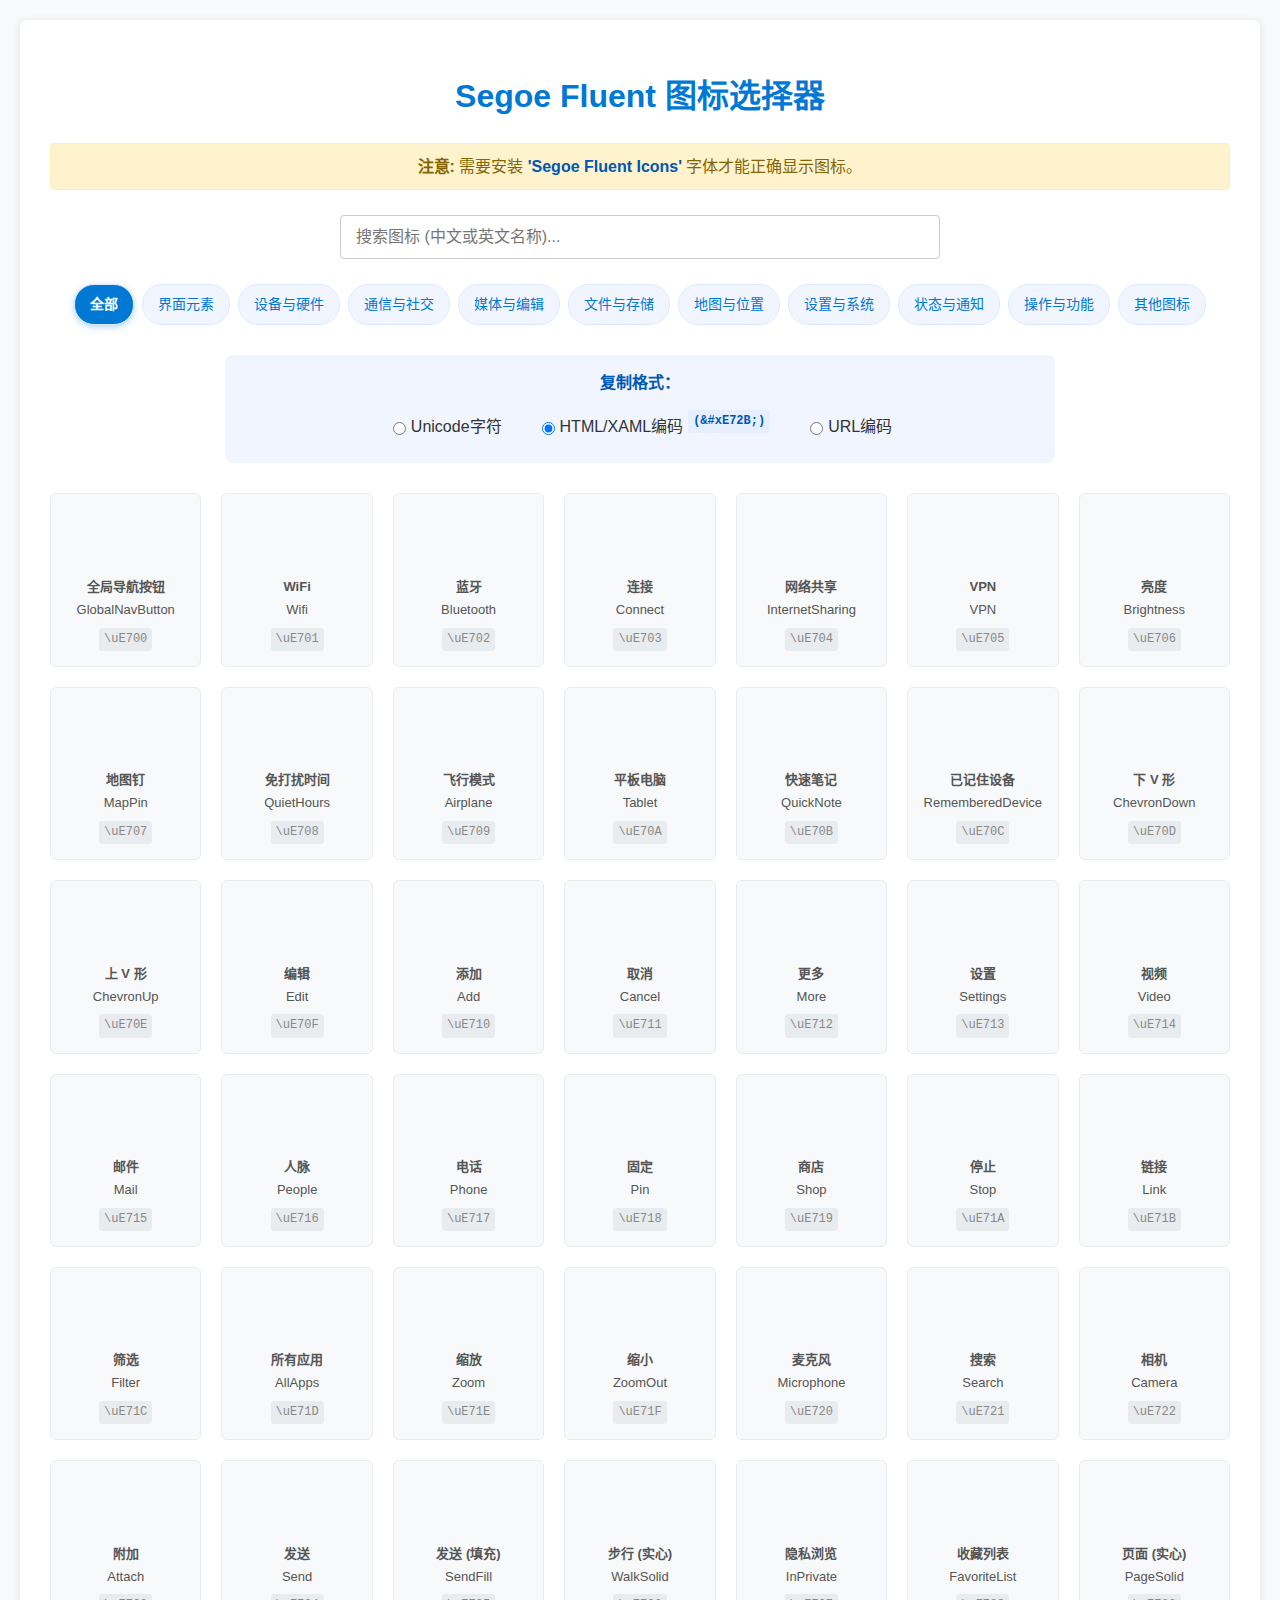
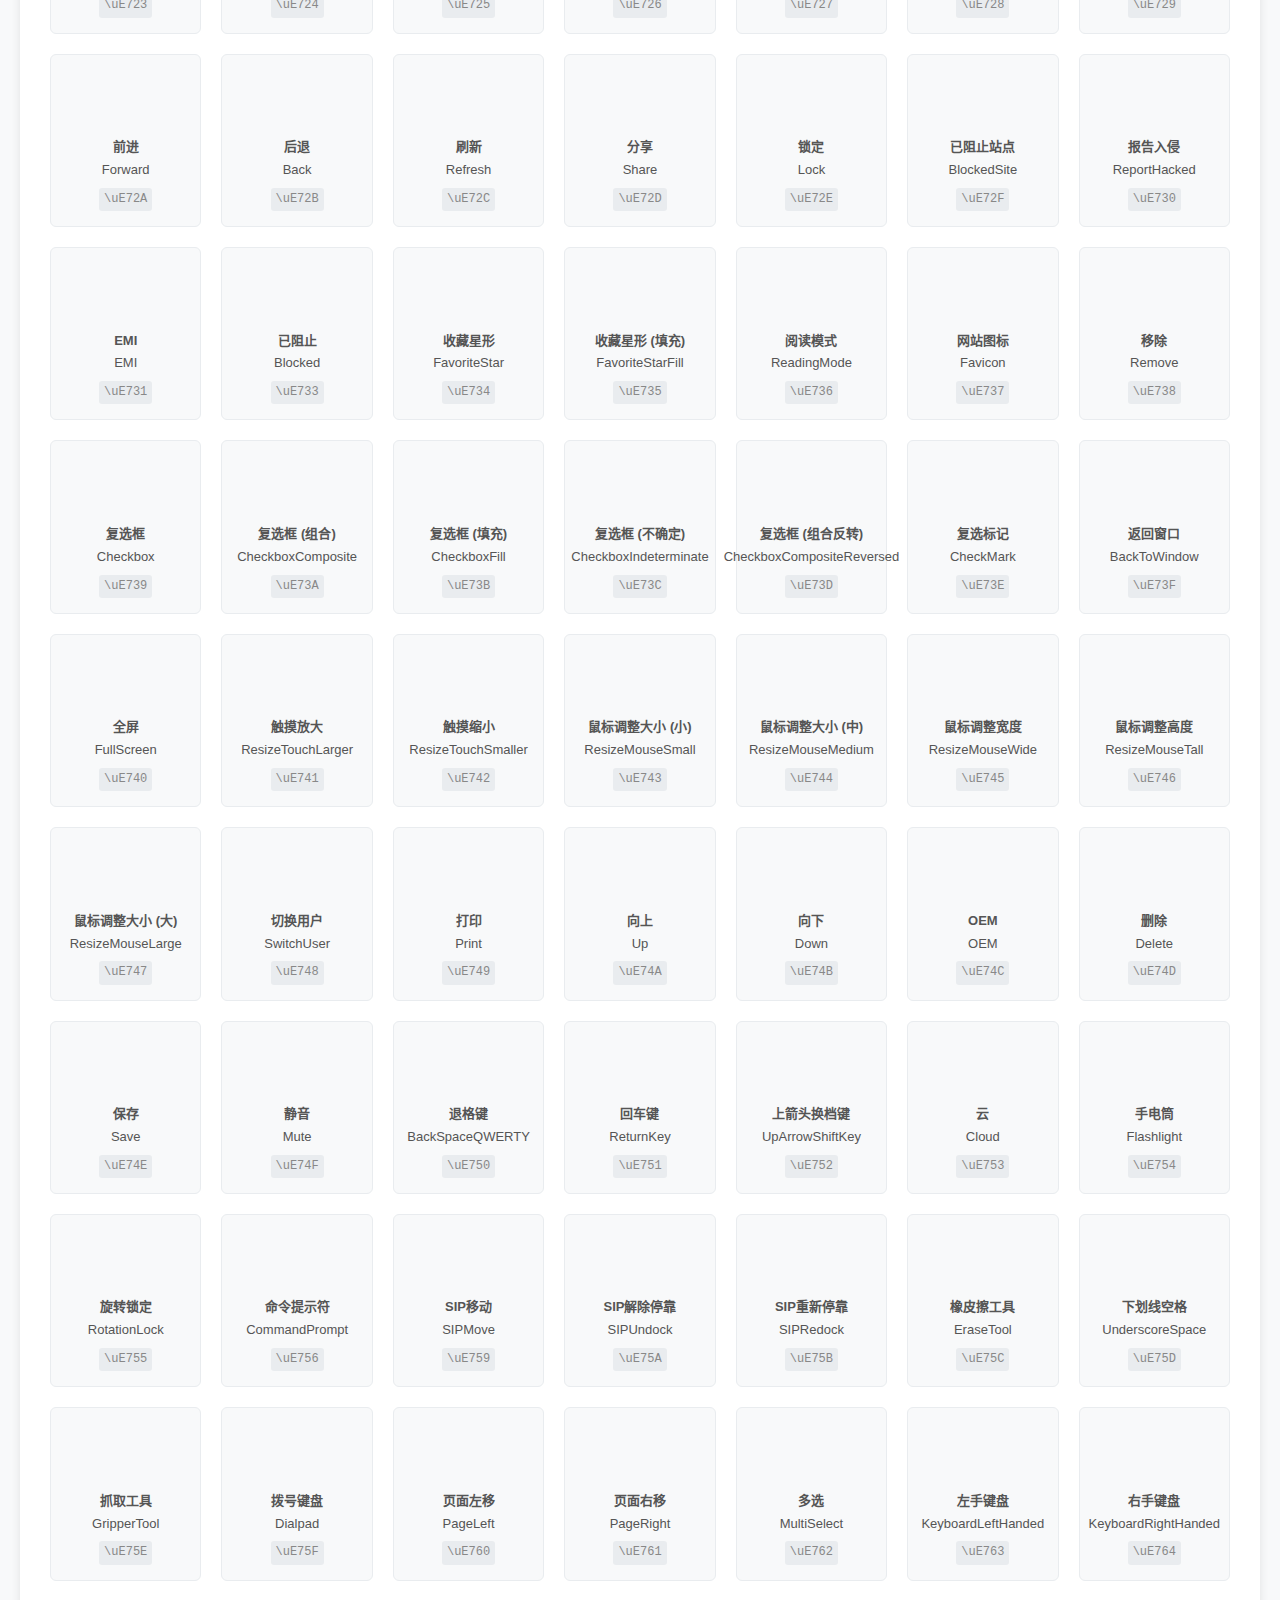
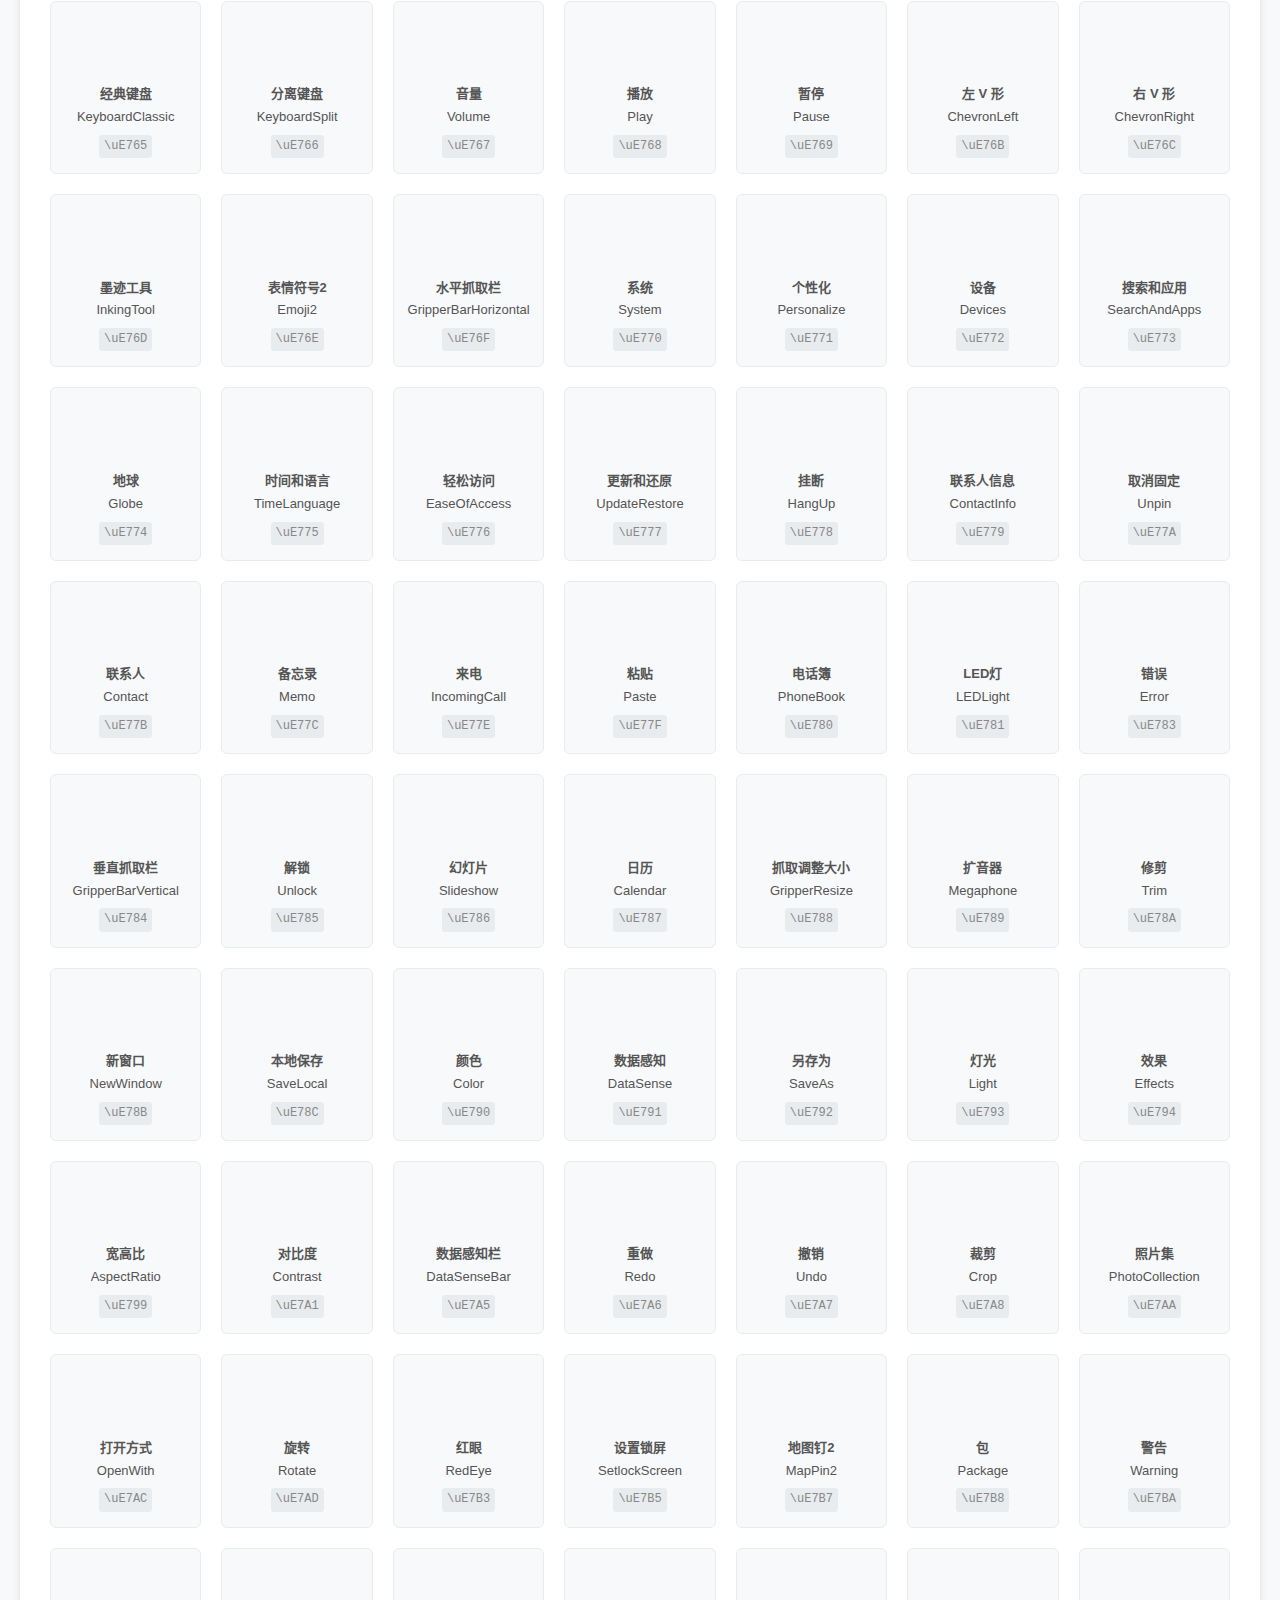
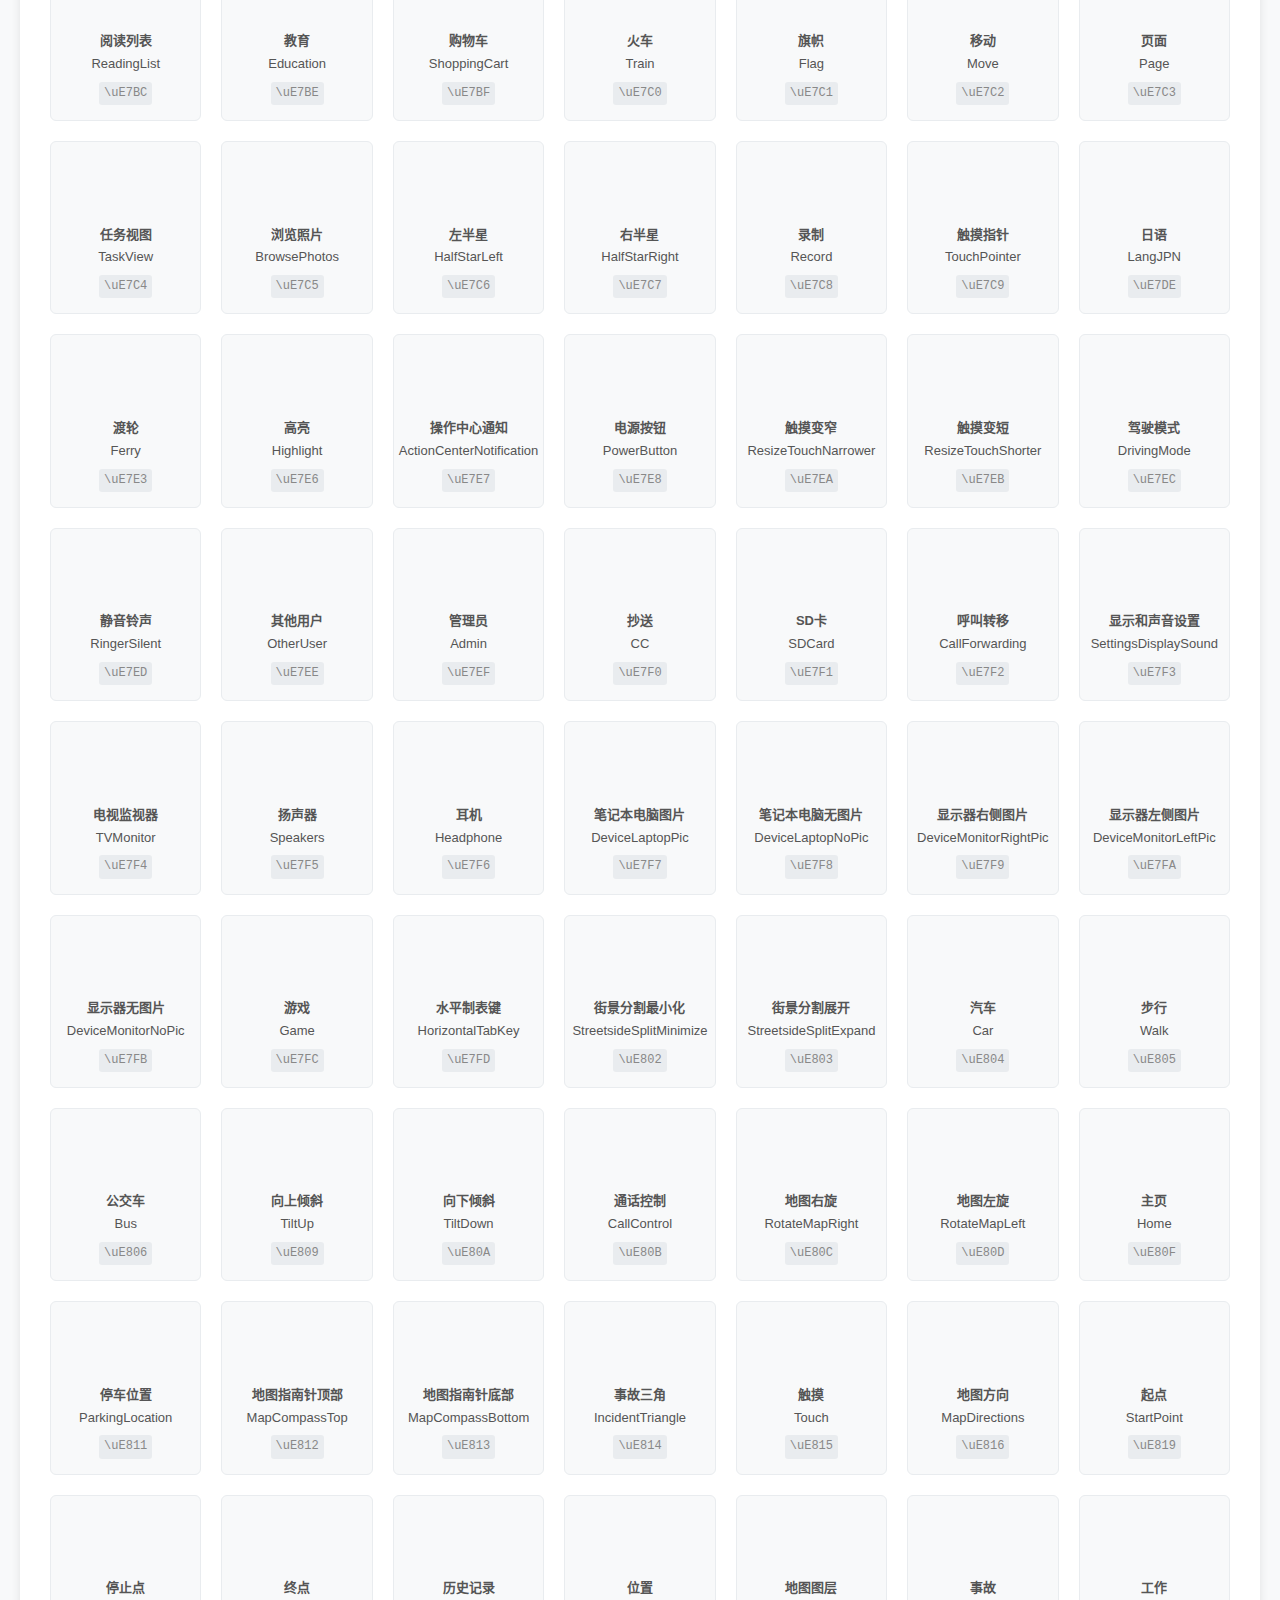
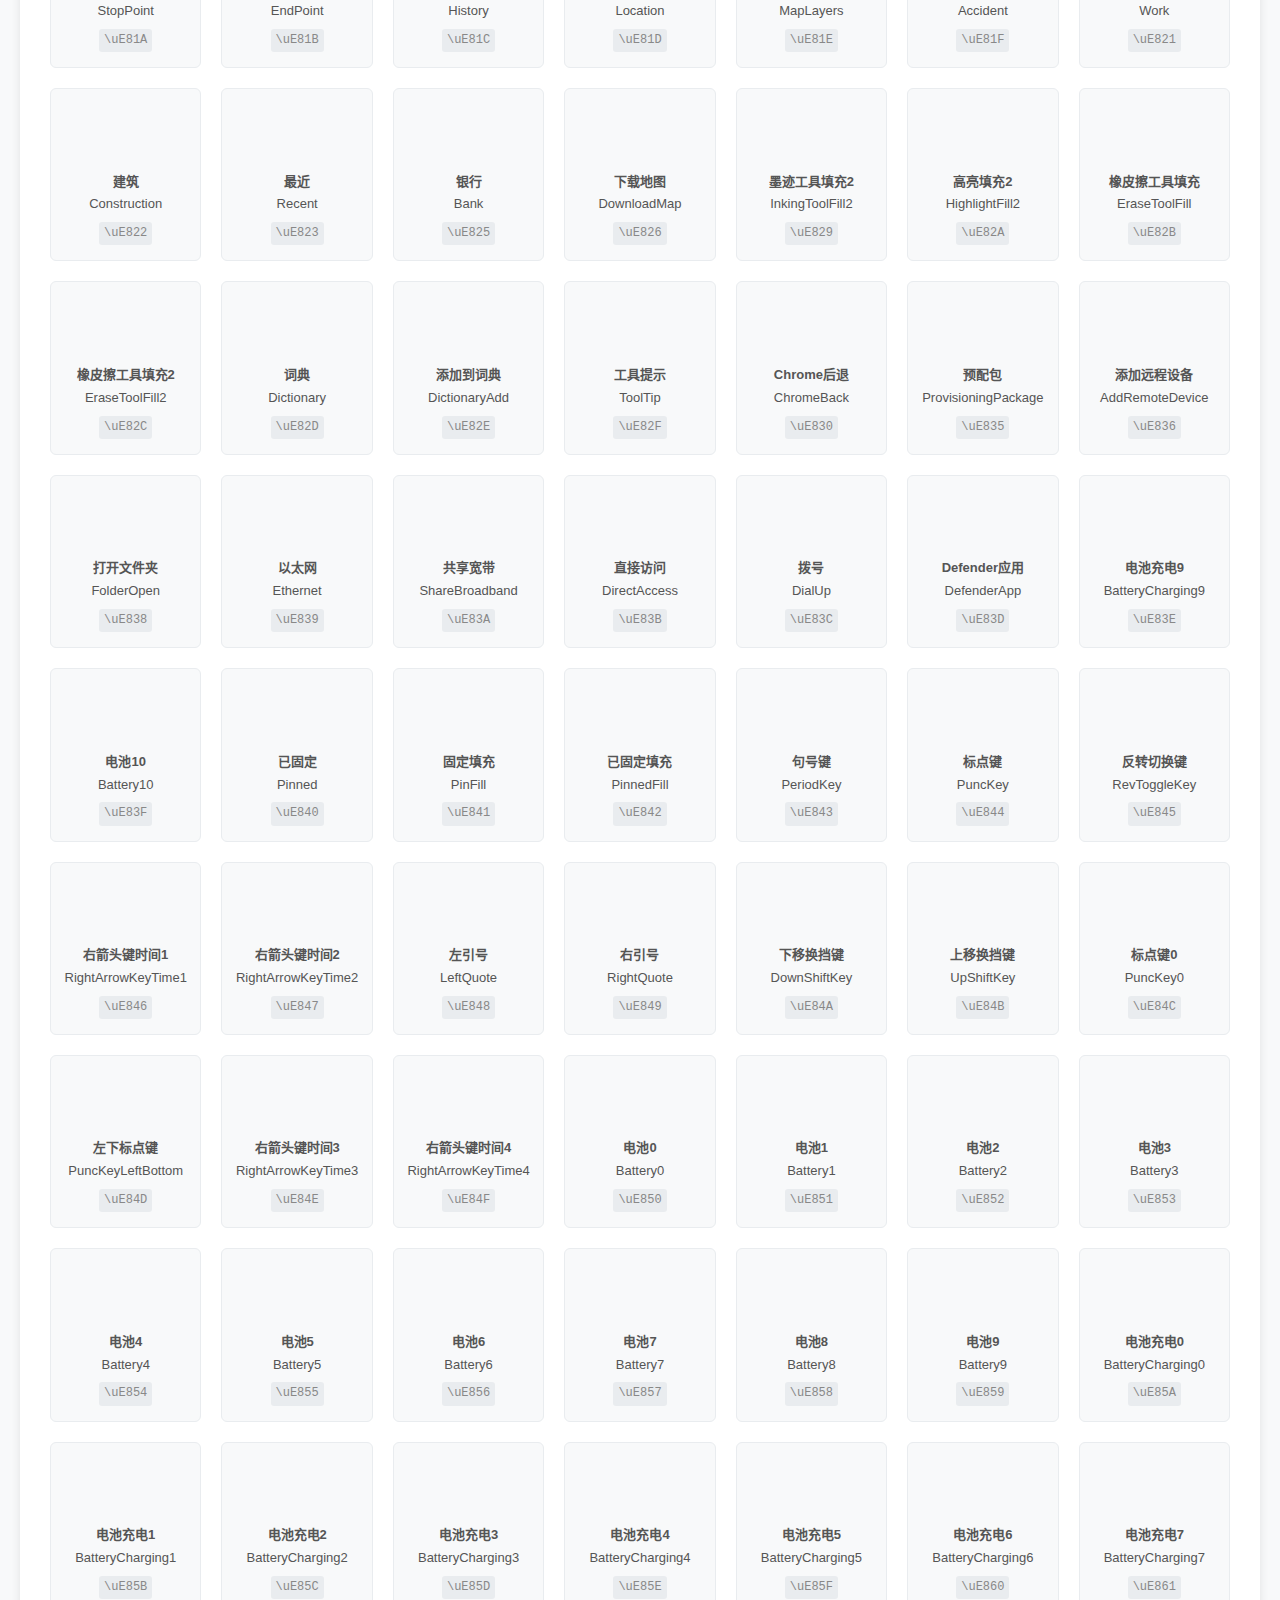
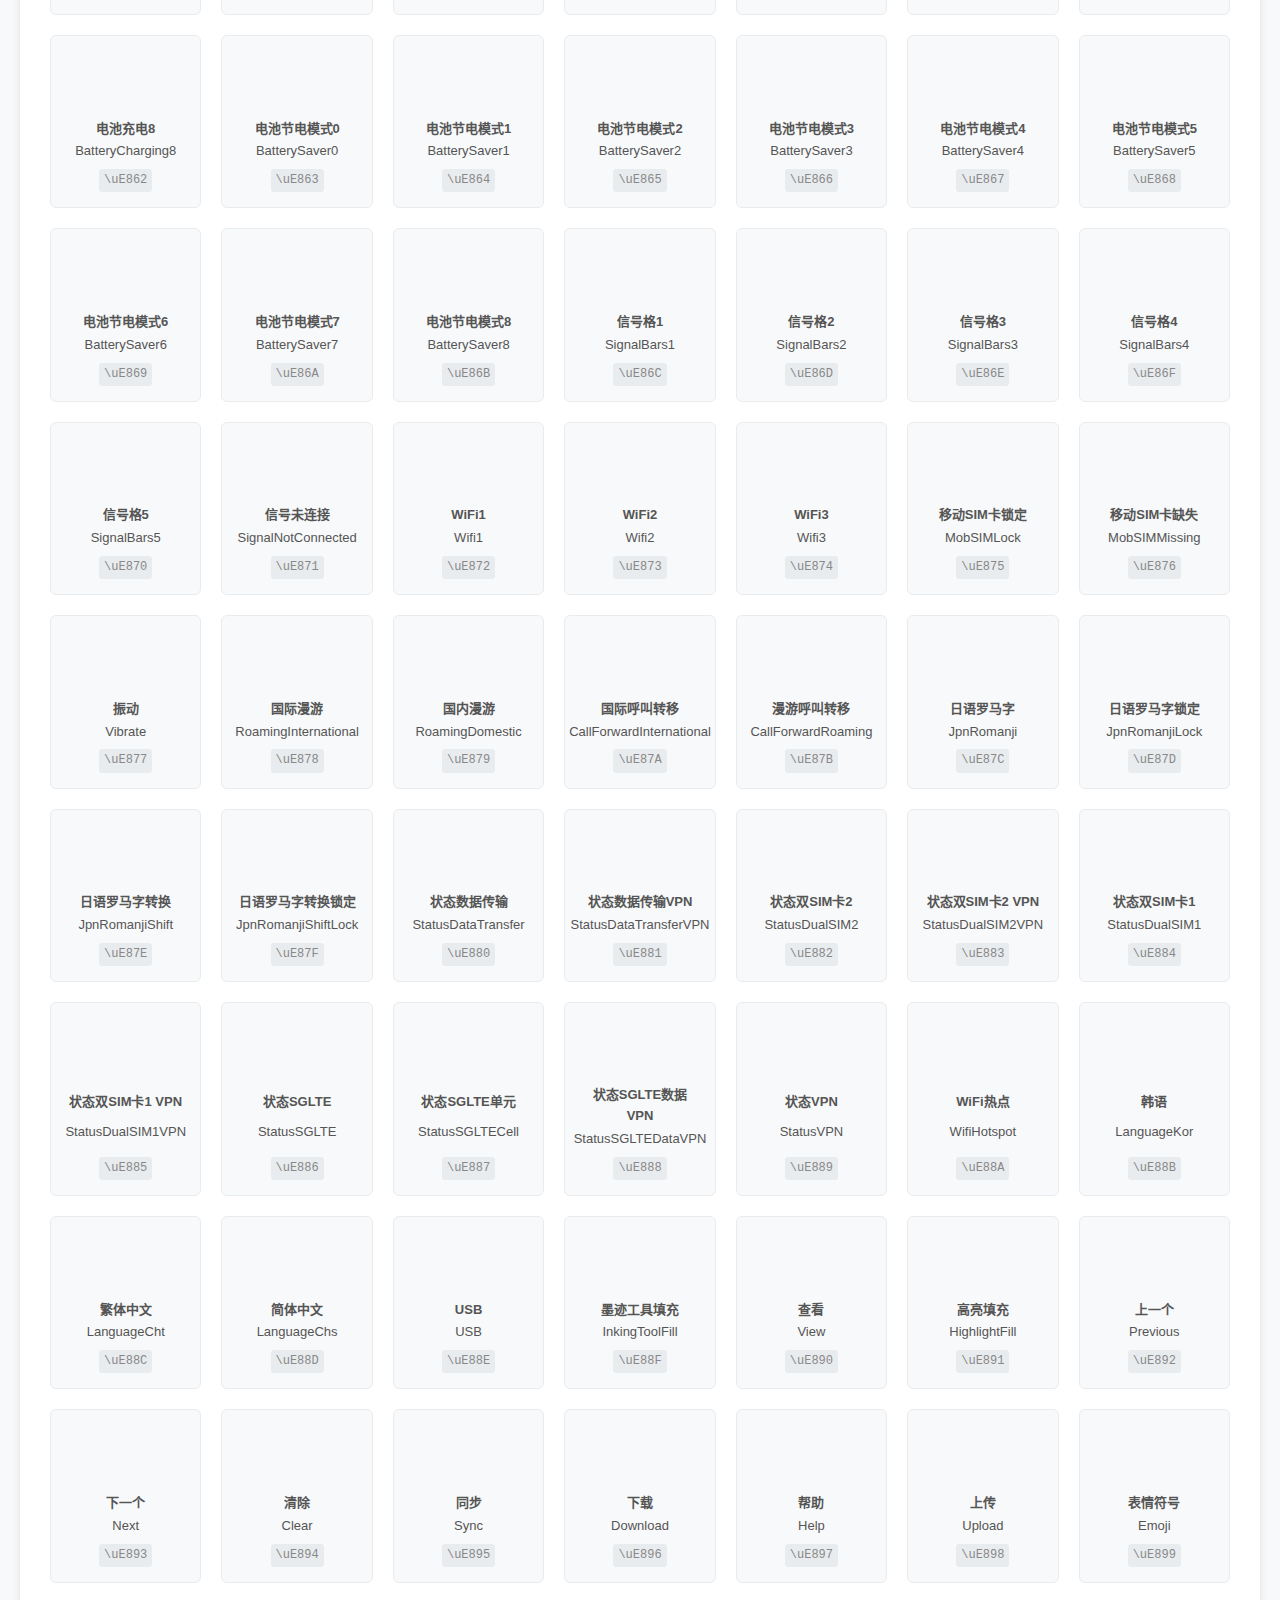
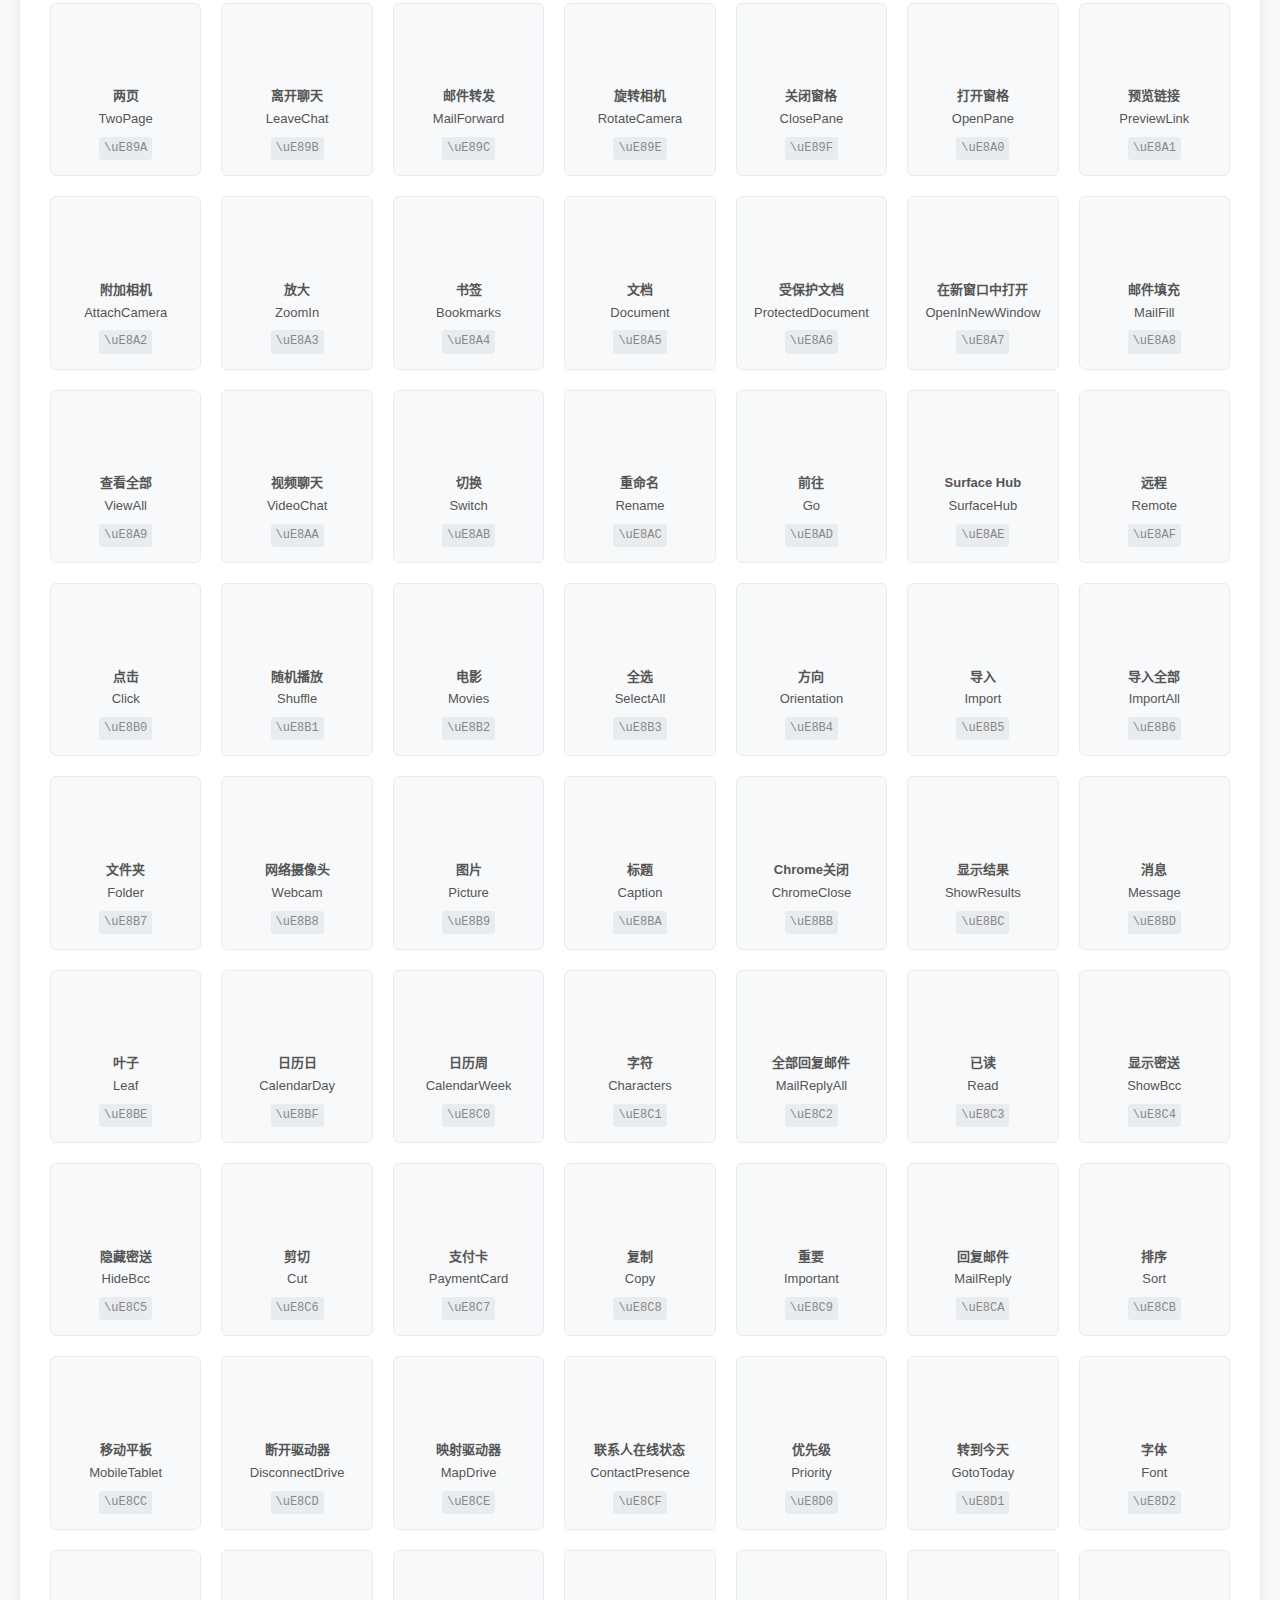
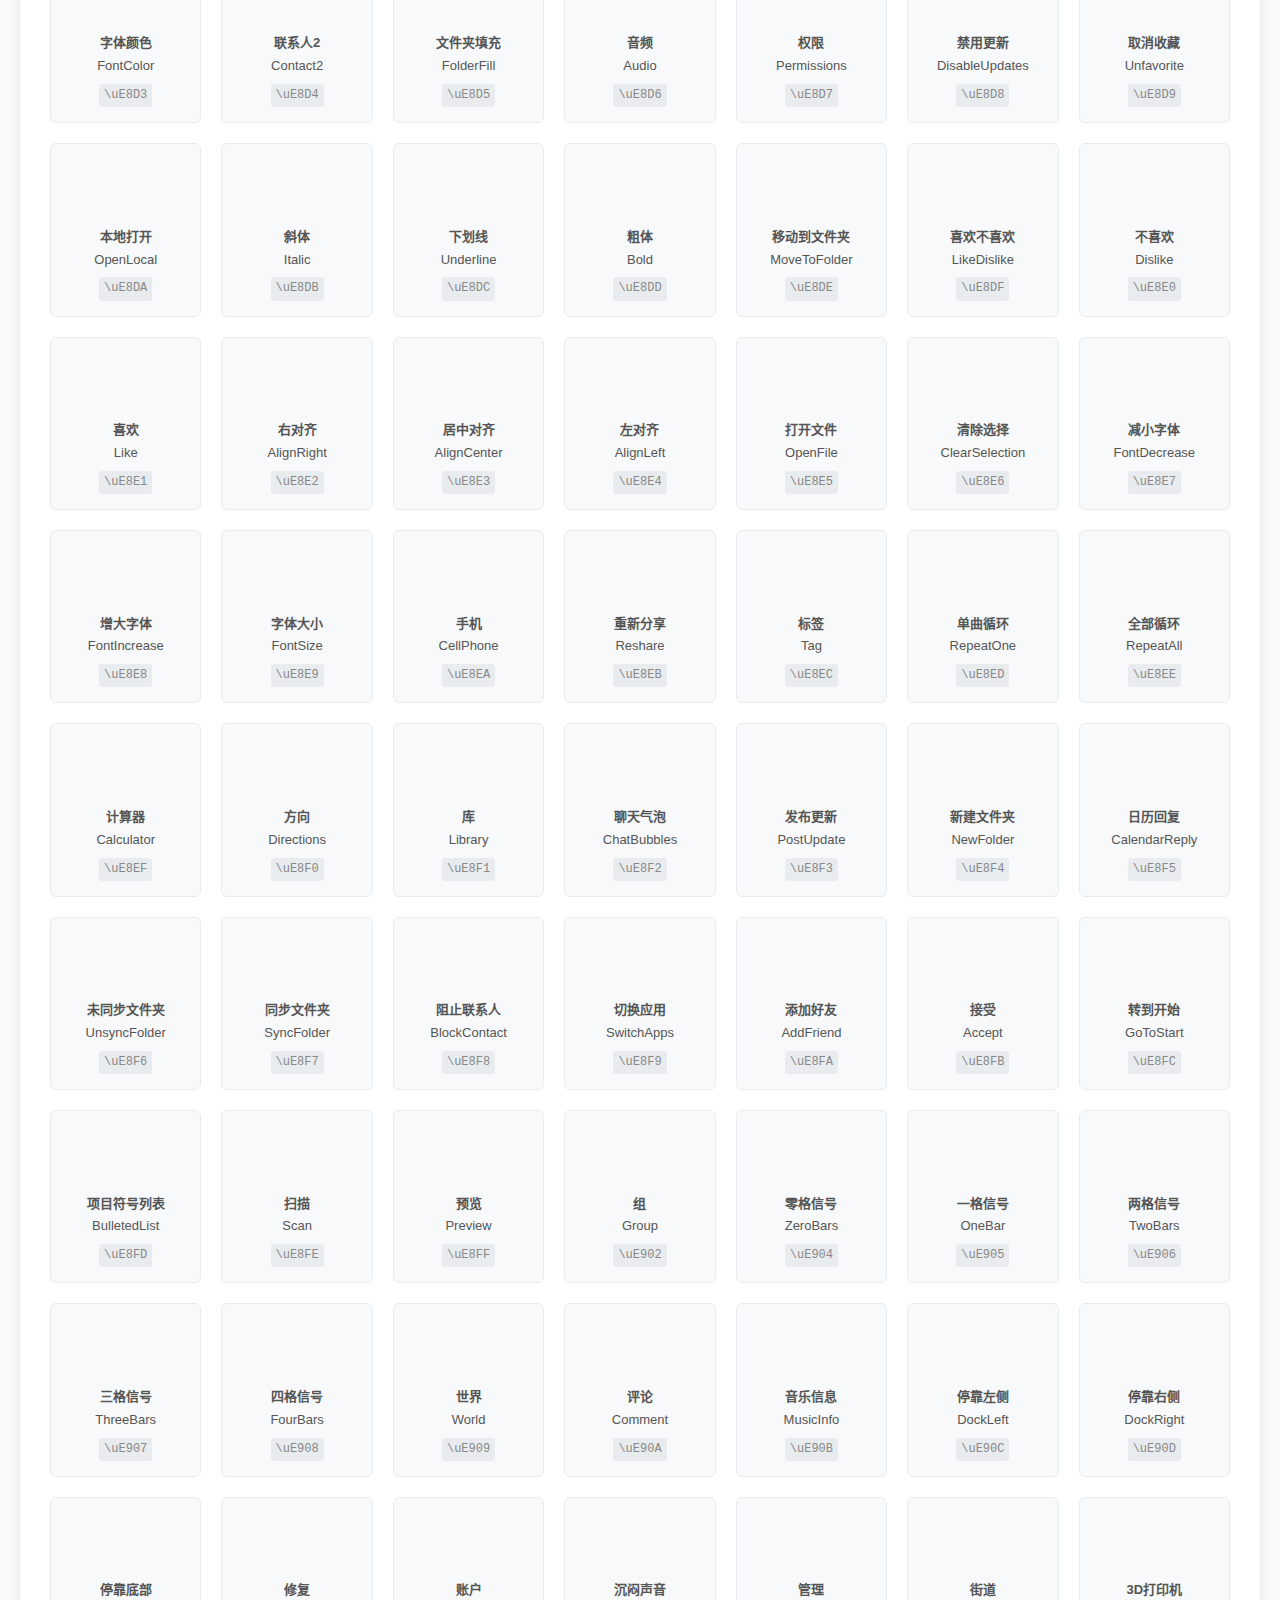
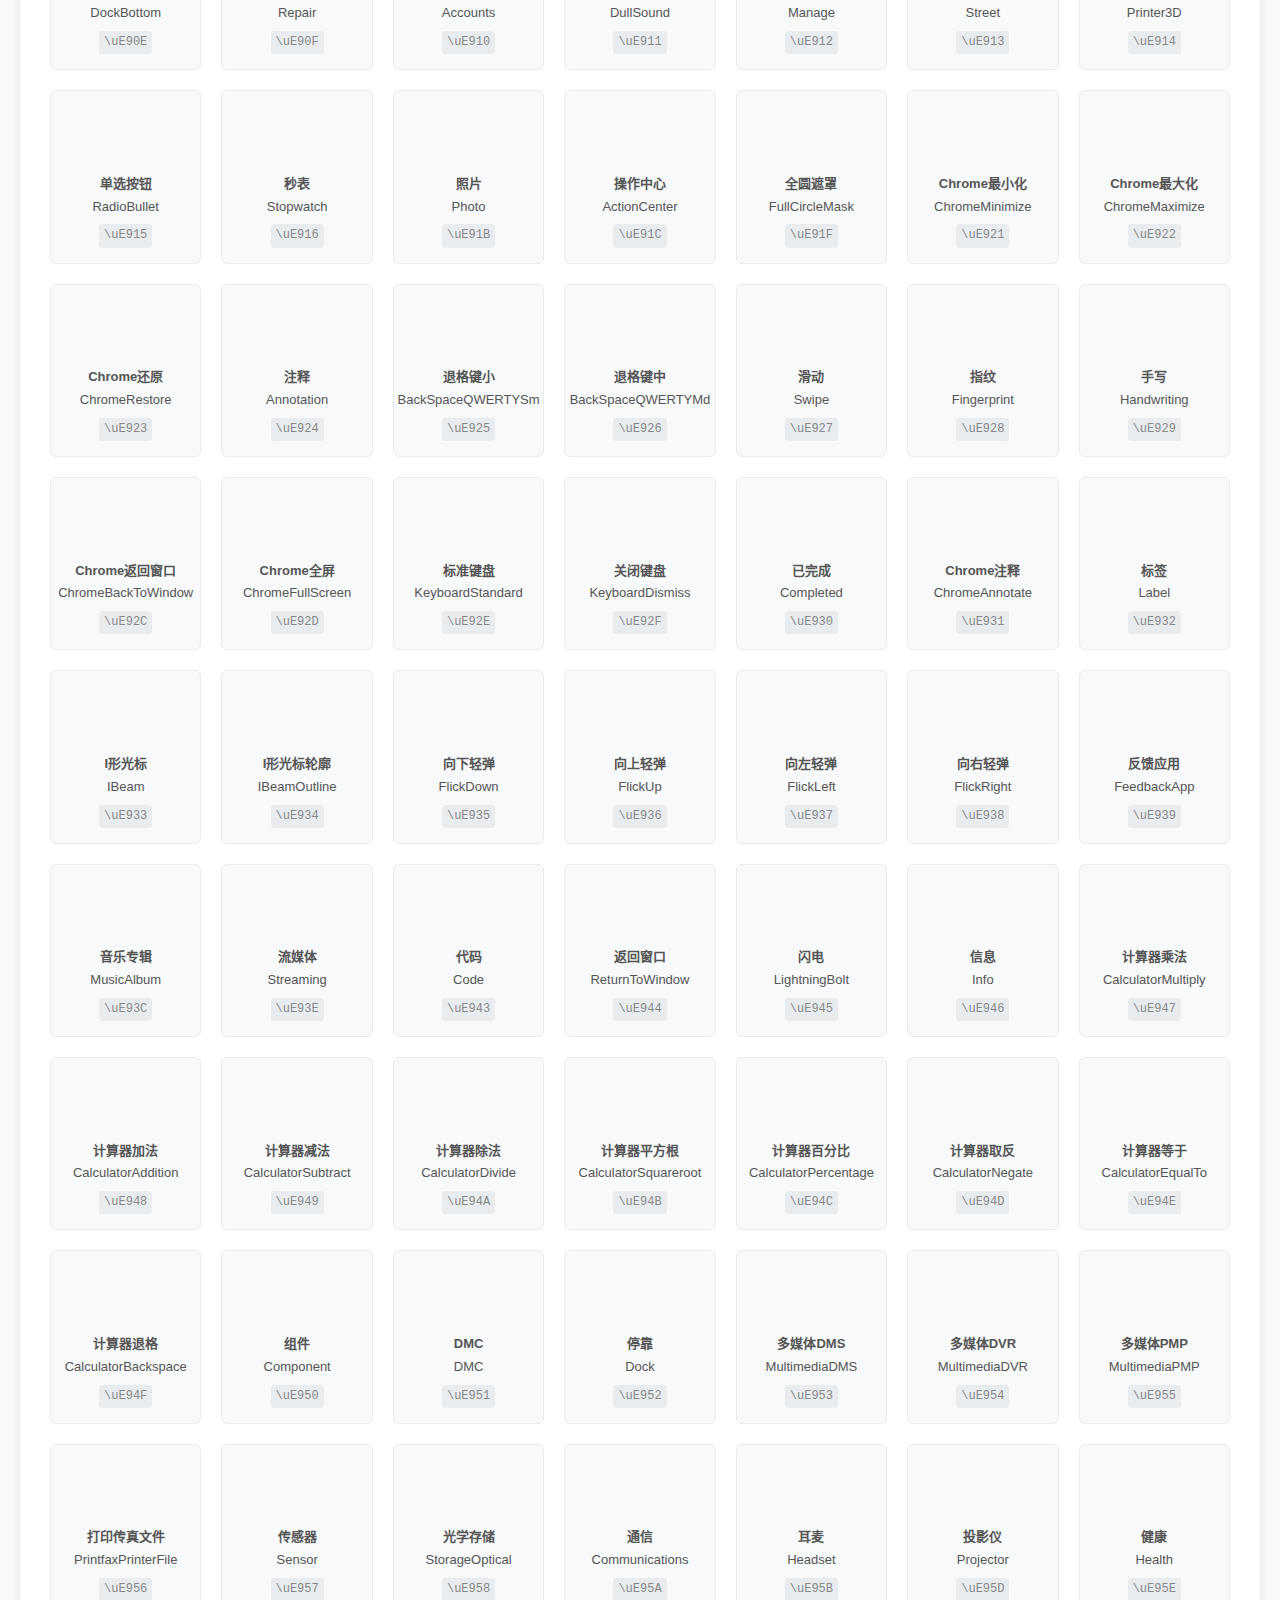
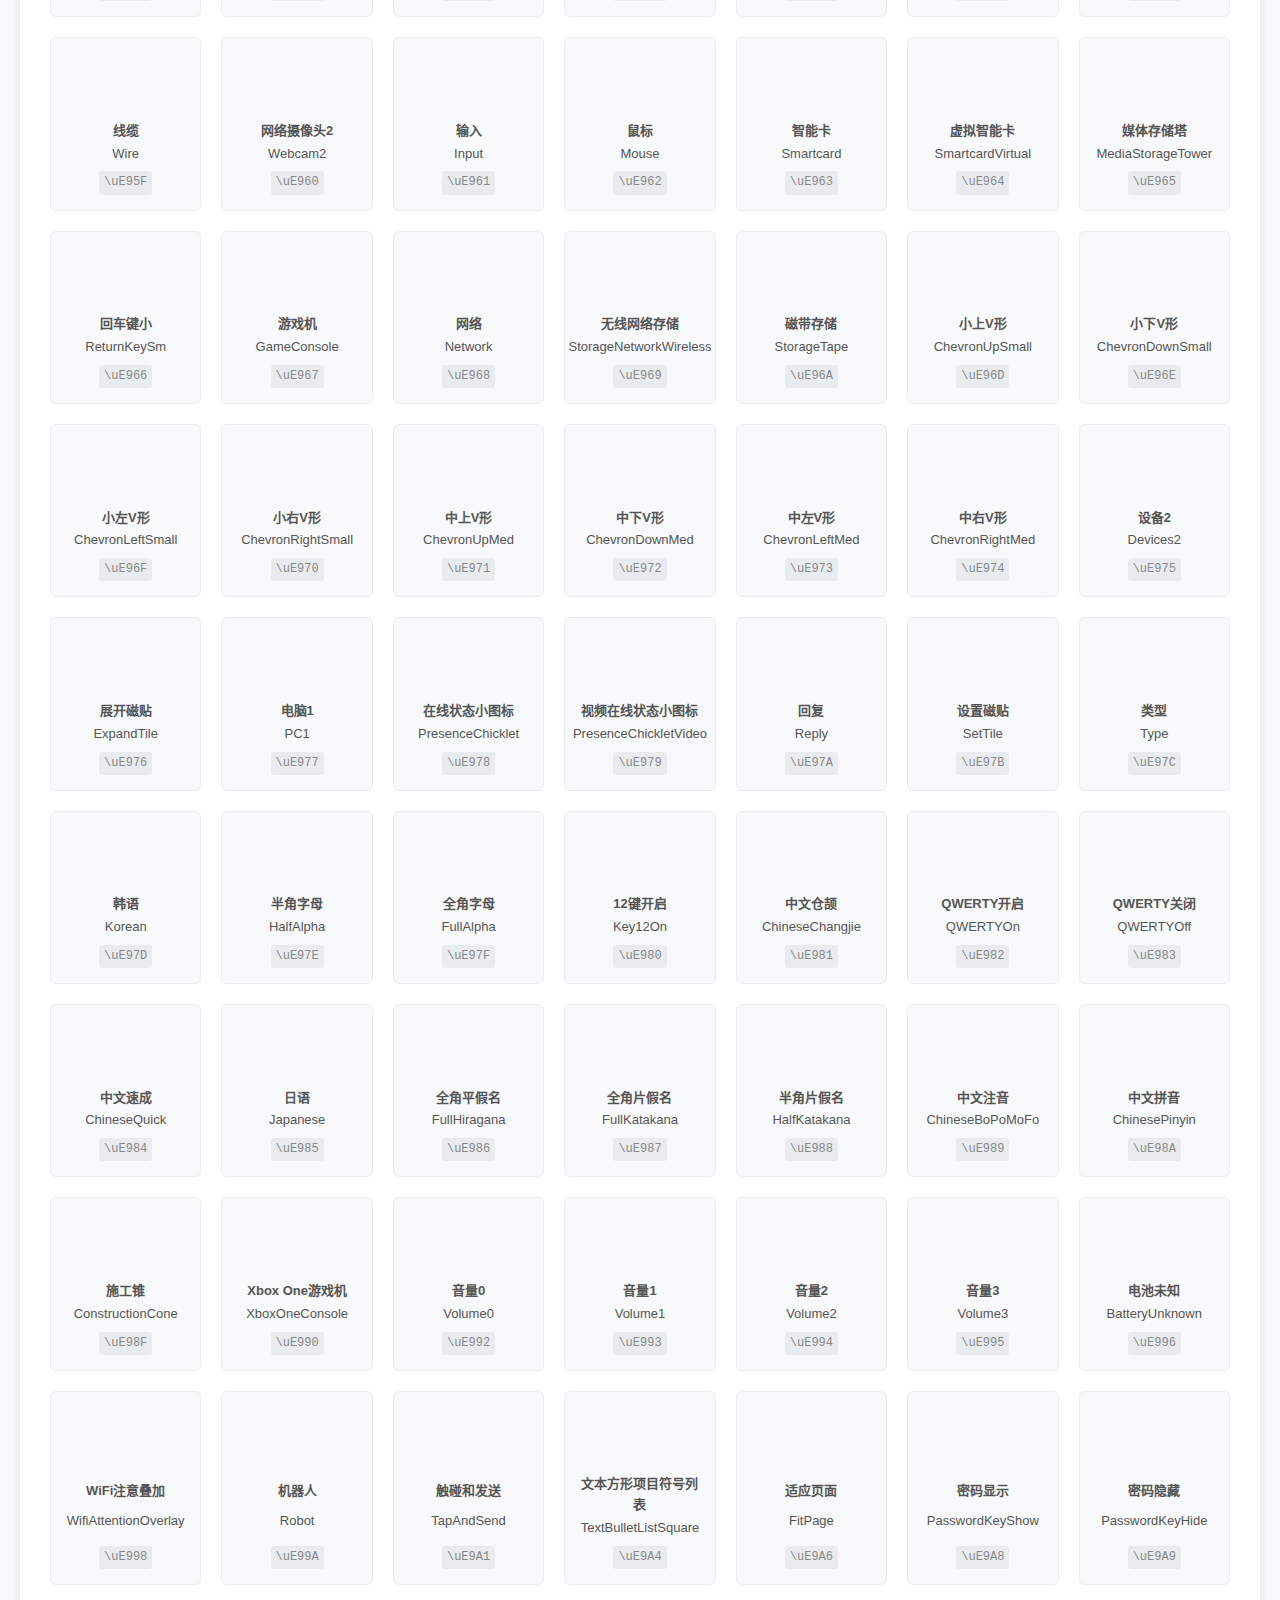
<file: index.html>
<!DOCTYPE html>
<html lang="zh-CN">
<head>
    <meta charset="UTF-8">
    <meta name="viewport" content="width=device-width, initial-scale=1.0">
    <title>Segoe Fluent 图标选择器</title>
    <link rel="stylesheet" href="style.css">
</head>
<body>
    <div class="container">
        <h1>Segoe Fluent 图标选择器</h1>
        <p class="font-note">
            <strong>注意:</strong> 需要安装 <a href="https://learn.microsoft.com/en-us/windows/apps/design/style/segoe-fluent-icons-font#how-do-i-get-this-font" target="_blank" rel="noopener noreferrer">'Segoe Fluent Icons'</a> 字体才能正确显示图标。
        </p>
        <div class="search-container">
            <input type="text" id="searchInput" placeholder="搜索图标 (中文或英文名称)...">
        </div>
        
        <!-- 新增分类导航 -->
        <div class="category-navigation">
            <div id="categoryNav" class="category-nav"></div>
        </div>
        
        <div class="format-selector">
            <span>复制格式：</span>
            <div class="format-options">
                <label><input type="radio" name="copyFormat" value="unicode" > Unicode字符 (U+E720)</label>
                <label><input type="radio" name="copyFormat" value="html" checked> HTML/XAML编码 (&#xE720;)</label>
                <label><input type="radio" name="copyFormat" value="url"> URL编码 (%EE%9C%A0)</label>
            </div>
        </div>
        <div id="iconGrid" class="icon-grid">
            <!-- 图标将由 JavaScript 动态填充 -->
        </div>
    </div>

    <div id="copy-notification" class="copy-notification">已复制！</div>

    <script src="script.js"></script>
</body>
</html>
</file>
<file: style.css>
body {
    font-family: -apple-system, BlinkMacSystemFont, 'Segoe UI', Roboto, Helvetica, Arial, sans-serif;
    line-height: 1.6;
    margin: 0;
    padding: 20px;
    background-color: #f8f9fa;
    color: #333;
}

.container {
    max-width: 1200px;
    margin: 0 auto;
    background-color: #fff;
    padding: 30px;
    border-radius: 8px;
    box-shadow: 0 2px 10px rgba(0, 0, 0, 0.1);
}

h1 {
    text-align: center;
    color: #0078d4;
    margin-bottom: 20px;
}

.font-note {
    text-align: center;
    margin-bottom: 25px;
    padding: 10px;
    background-color: #fff3cd;
    border: 1px solid #ffeeba;
    color: #856404;
    border-radius: 4px;
}

.font-note a {
    color: #0056b3;
    text-decoration: none;
    font-weight: bold;
}

.font-note a:hover {
    text-decoration: underline;
}

.search-container {
    margin-bottom: 20px;
    display: flex;
    justify-content: center;
}

#searchInput {
    width: 80%;
    max-width: 600px;
    padding: 12px 15px;
    font-size: 16px;
    border: 1px solid #ccc;
    border-radius: 4px;
    box-sizing: border-box;
}

#searchInput:focus {
    outline: none;
    border-color: #0078d4;
    box-shadow: 0 0 0 2px rgba(0, 120, 212, 0.2);
}

/* 格式选择器样式 */
.format-selector {
    display: flex;
    flex-direction: column;
    align-items: center;
    margin-bottom: 30px;
    background-color: #f0f5ff;
    padding: 15px;
    border-radius: 8px;
    max-width: 800px;
    margin-left: auto;
    margin-right: auto;
}

.format-selector span {
    font-weight: bold;
    margin-bottom: 10px;
    color: #0056b3;
}

.format-options {
    display: flex;
    flex-wrap: wrap;
    justify-content: center;
    gap: 15px;
}

.format-options label {
    display: flex;
    align-items: center;
    cursor: pointer;
    padding: 5px 10px;
    border-radius: 4px;
    transition: background-color 0.2s;
}

.format-options label:hover {
    background-color: #e6efff;
}

.format-options input[type="radio"] {
    margin-right: 5px;
}

.format-example {
    font-family: 'Consolas', 'Courier New', monospace;
    font-size: 12px;
    color: #666;
    background-color: #e6efff;
    padding: 2px 5px;
    border-radius: 3px;
    margin-left: 5px;
}

.icon-grid {
    display: grid;
    grid-template-columns: repeat(auto-fill, minmax(150px, 1fr));
    gap: 20px;
    text-align: center;
}

.icon-item {
    background-color: #f8f9fa;
    padding: 15px;
    border-radius: 6px;
    border: 1px solid #e9ecef;
    cursor: pointer;
    transition: transform 0.2s ease, box-shadow 0.2s ease;
    display: flex;
    flex-direction: column;
    align-items: center;
    justify-content: space-between;
    min-height: 140px; /* Ensure consistent height */
}

.icon-item:hover {
    transform: translateY(-3px);
    box-shadow: 0 4px 12px rgba(0, 0, 0, 0.1);
    border-color: #0078d4;
}

.icon-glyph {
    font-family: 'Segoe Fluent Icons', 'Segoe MDL2 Assets'; /* Fallback for older systems */
    font-size: 36px;
    margin-bottom: 10px;
    color: #0056b3;
    flex-shrink: 0; /* Prevent shrinking */
}

.icon-name-en, .icon-name-zh {
    font-size: 13px;
    color: #555;
    word-wrap: break-word; /* Prevent long names from overflowing */
    margin-bottom: 2px;
}
.icon-name-zh {
     font-weight: bold; /* Highlight Chinese name */
}

.icon-code {
    font-family: 'Consolas', 'Courier New', monospace;
    font-size: 12px;
    color: #888;
    background-color: #e9ecef;
    padding: 2px 5px;
    border-radius: 3px;
    margin-top: 5px;
    user-select: all; /* Allow selecting the code */
    flex-shrink: 0;
}

.copy-notification {
    position: fixed;
    bottom: 20px;
    left: 50%;
    transform: translateX(-50%);
    background-color: rgba(0, 0, 0, 0.7);
    color: white;
    padding: 10px 20px;
    border-radius: 5px;
    font-size: 14px;
    opacity: 0;
    transition: opacity 0.5s ease;
    pointer-events: none; /* Prevent interaction */
    z-index: 1000;
}

.copy-notification.show {
    opacity: 1;
}

/* Hide items that don't match search */
.hidden {
    display: none;
}

/* 响应式设计 */
@media (max-width: 768px) {
    .format-options {
        flex-direction: column;
        align-items: flex-start;
        gap: 10px;
    }
}

/* 分类导航样式 */
.category-navigation {
    margin-bottom: 25px;
}

.category-nav {
    display: flex;
    flex-wrap: wrap;
    justify-content: center;
    gap: 8px;
    padding: 5px;
}

.category-item {
    padding: 8px 15px;
    background-color: #f0f5ff;
    border-radius: 20px;
    cursor: pointer;
    transition: all 0.2s ease;
    font-size: 14px;
    color: #0078d4;
    border: 1px solid #deebff;
}

.category-item:hover {
    background-color: #deebff;
    transform: translateY(-2px);
}

.category-item.active {
    background-color: #0078d4;
    color: white;
    font-weight: bold;
    box-shadow: 0 2px 6px rgba(0, 120, 212, 0.3);
}

/* 响应式设计 - 分类导航 */
@media (max-width: 768px) {
    .category-nav {
        flex-direction: row;
        flex-wrap: wrap;
        overflow-x: auto;
        padding: 10px 5px;
    }
    
    .category-item {
        flex: 0 0 auto;
        white-space: nowrap;
    }
}
</file>
